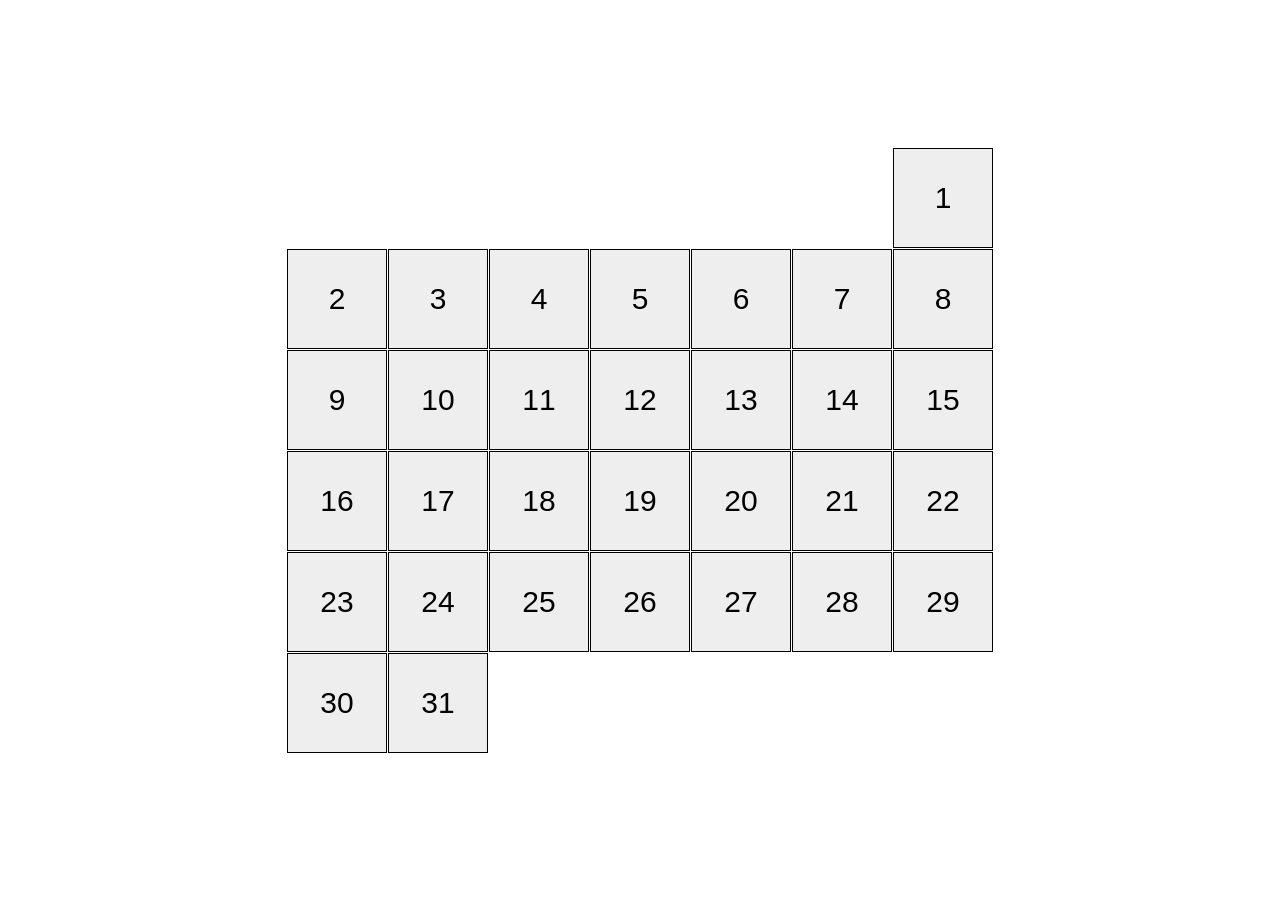
<file: index.html>
<!doctype html><html lang="en"><head><meta charset="utf-8"><meta name="viewport" content="width=device-width, initial-scale=1.0"><title>Calendar</title><link rel="stylesheet" href="index.eb959dd2.css"></head><body> <div class="calendar calendar--month-length-31 calendar--start-day-sun"> <div class="calendar__day"></div> <div class="calendar__day"></div> <div class="calendar__day"></div> <div class="calendar__day"></div> <div class="calendar__day"></div> <div class="calendar__day"></div> <div class="calendar__day"></div> <div class="calendar__day"></div> <div class="calendar__day"></div> <div class="calendar__day"></div> <div class="calendar__day"></div> <div class="calendar__day"></div> <div class="calendar__day"></div> <div class="calendar__day"></div> <div class="calendar__day"></div> <div class="calendar__day"></div> <div class="calendar__day"></div> <div class="calendar__day"></div> <div class="calendar__day"></div> <div class="calendar__day"></div> <div class="calendar__day"></div> <div class="calendar__day"></div> <div class="calendar__day"></div> <div class="calendar__day"></div> <div class="calendar__day"></div> <div class="calendar__day"></div> <div class="calendar__day"></div> <div class="calendar__day"></div> <div class="calendar__day"></div> <div class="calendar__day"></div> <div class="calendar__day"></div> </div> </body></html>
</file>
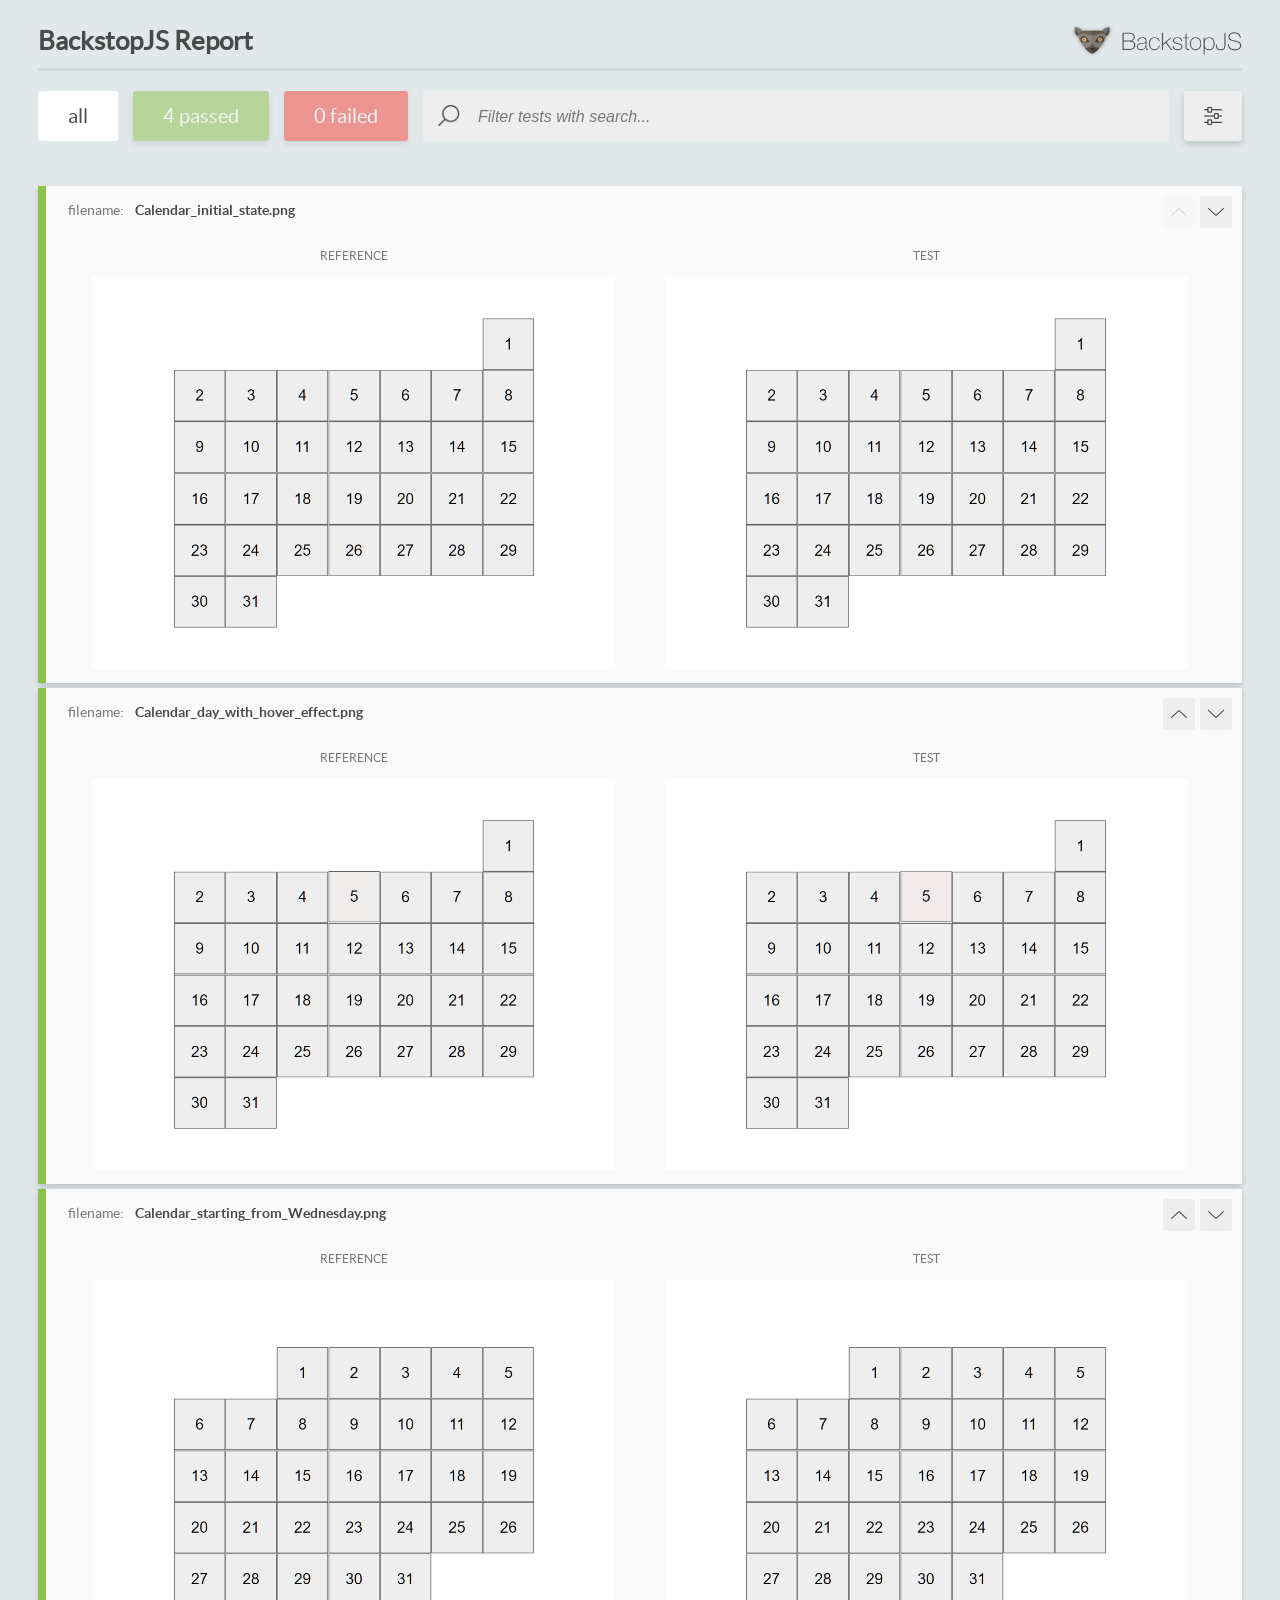
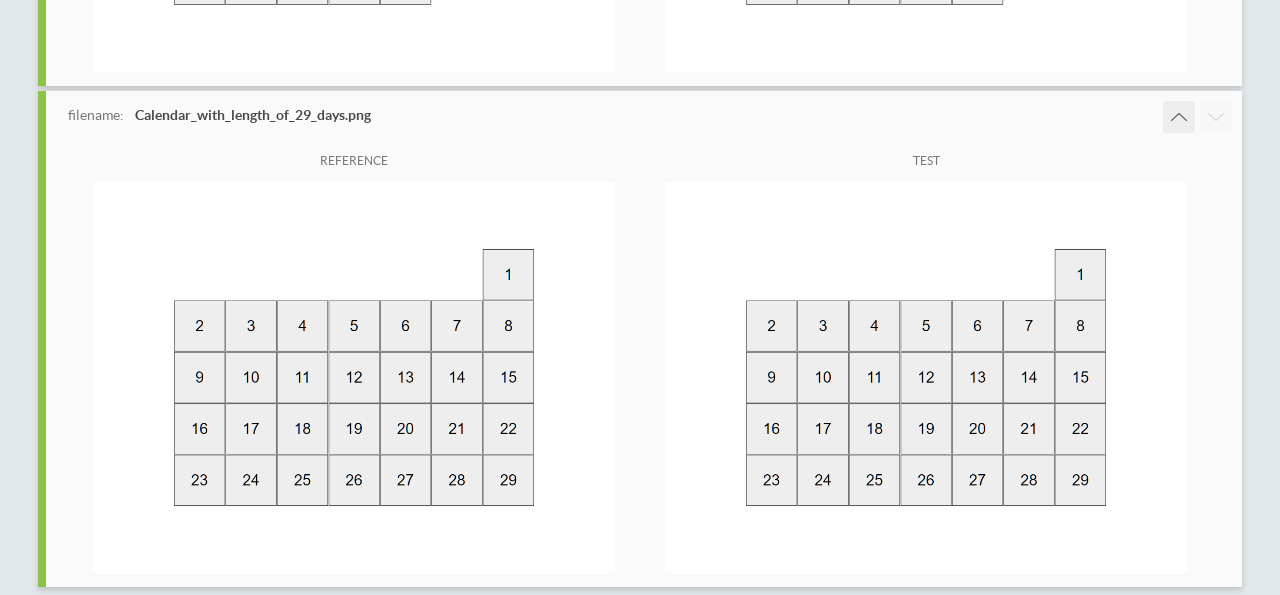
<file: report/html_report/index.html>
<!DOCTYPE html>
<html>
  <head>
    <meta charset="utf-8">
    <!-- Disable Cache -->
    <meta http-equiv="Cache-Control" content="no-cache, no-store, must-revalidate">
    <meta http-equiv="Pragma" content="no-cache">
    <meta http-equiv="Expires" content="0">

    <title>BackstopJS Report</title>

    <style>
      @font-face {
          font-family: 'latoregular';
          src: url('./assets/fonts/lato-regular-webfont.woff2') format('woff2'),
              url('./assets/fonts/lato-regular-webfont.woff') format('woff');
          font-weight: 400;
          font-style: normal;
      }
      @font-face {
          font-family: 'latobold';
          src: url('./assets/fonts/lato-bold-webfont.woff2') format('woff2'),
              url('./assets/fonts/lato-bold-webfont.woff') format('woff');
          font-weight: 700;
          font-style: normal;
      }

      .ReactModal__Body--open {
          overflow: hidden;
      }
      .ReactModal__Body--open .header {
        display: none;
      }

    </style>
  </head>
  <body style="background-color: #E2E7EA">
    <div id="root">

    </div>
    <script>
      function report (report) { // eslint-disable-line no-unused-vars
        window.tests = report;
      }
    </script>
    <script src="config.js"></script>
    <script src="index_bundle.js"></script>
  </body>
</html>
</file>
<file: index.eb959dd2.css>
html{font-family:Arial,Helvetica,sans-serif;font-size:30px}body{justify-content:center;align-items:center;height:100vh;margin:0;display:flex}.calendar{box-sizing:border-box;flex-flow:wrap;gap:1px;width:726px;padding-left:10px;padding-right:10px;display:flex}.calendar__day{box-sizing:border-box;background-color:#eee;border:1px solid #000;justify-content:center;align-items:center;width:100px;height:100px;transition:all .5s;display:flex}.calendar__day:hover{cursor:pointer;background-color:#ffbfcb;transform:translateY(-20px)}.calendar--start-day-mon .calendar__day:first-child{margin-left:0}.calendar--start-day-tue .calendar__day:first-child{margin-left:101px}.calendar--start-day-wed .calendar__day:first-child{margin-left:202px}.calendar--start-day-thu .calendar__day:first-child{margin-left:303px}.calendar--start-day-fri .calendar__day:first-child{margin-left:404px}.calendar--start-day-sat .calendar__day:first-child{margin-left:505px}.calendar--start-day-sun .calendar__day:first-child{margin-left:606px}.calendar__day:first-child:before{content:"1"}.calendar__day:nth-child(2):before{content:"2"}.calendar__day:nth-child(3):before{content:"3"}.calendar__day:nth-child(4):before{content:"4"}.calendar__day:nth-child(5):before{content:"5"}.calendar__day:nth-child(6):before{content:"6"}.calendar__day:nth-child(7):before{content:"7"}.calendar__day:nth-child(8):before{content:"8"}.calendar__day:nth-child(9):before{content:"9"}.calendar__day:nth-child(10):before{content:"10"}.calendar__day:nth-child(11):before{content:"11"}.calendar__day:nth-child(12):before{content:"12"}.calendar__day:nth-child(13):before{content:"13"}.calendar__day:nth-child(14):before{content:"14"}.calendar__day:nth-child(15):before{content:"15"}.calendar__day:nth-child(16):before{content:"16"}.calendar__day:nth-child(17):before{content:"17"}.calendar__day:nth-child(18):before{content:"18"}.calendar__day:nth-child(19):before{content:"19"}.calendar__day:nth-child(20):before{content:"20"}.calendar__day:nth-child(21):before{content:"21"}.calendar__day:nth-child(22):before{content:"22"}.calendar__day:nth-child(23):before{content:"23"}.calendar__day:nth-child(24):before{content:"24"}.calendar__day:nth-child(25):before{content:"25"}.calendar__day:nth-child(26):before{content:"26"}.calendar__day:nth-child(27):before{content:"27"}.calendar__day:nth-child(28):before{content:"28"}.calendar__day:nth-child(29):before{content:"29"}.calendar__day:nth-child(30):before{content:"30"}.calendar__day:nth-child(31):before{content:"31"}.calendar--month-length-28 .calendar__day:nth-child(n+29),.calendar--month-length-29 .calendar__day:nth-child(n+30),.calendar--month-length-30 .calendar__day:nth-child(n+31),.calendar--month-length-31 .calendar__day:nth-child(n+32){display:none}
/*# sourceMappingURL=index.eb959dd2.css.map */
</file>
